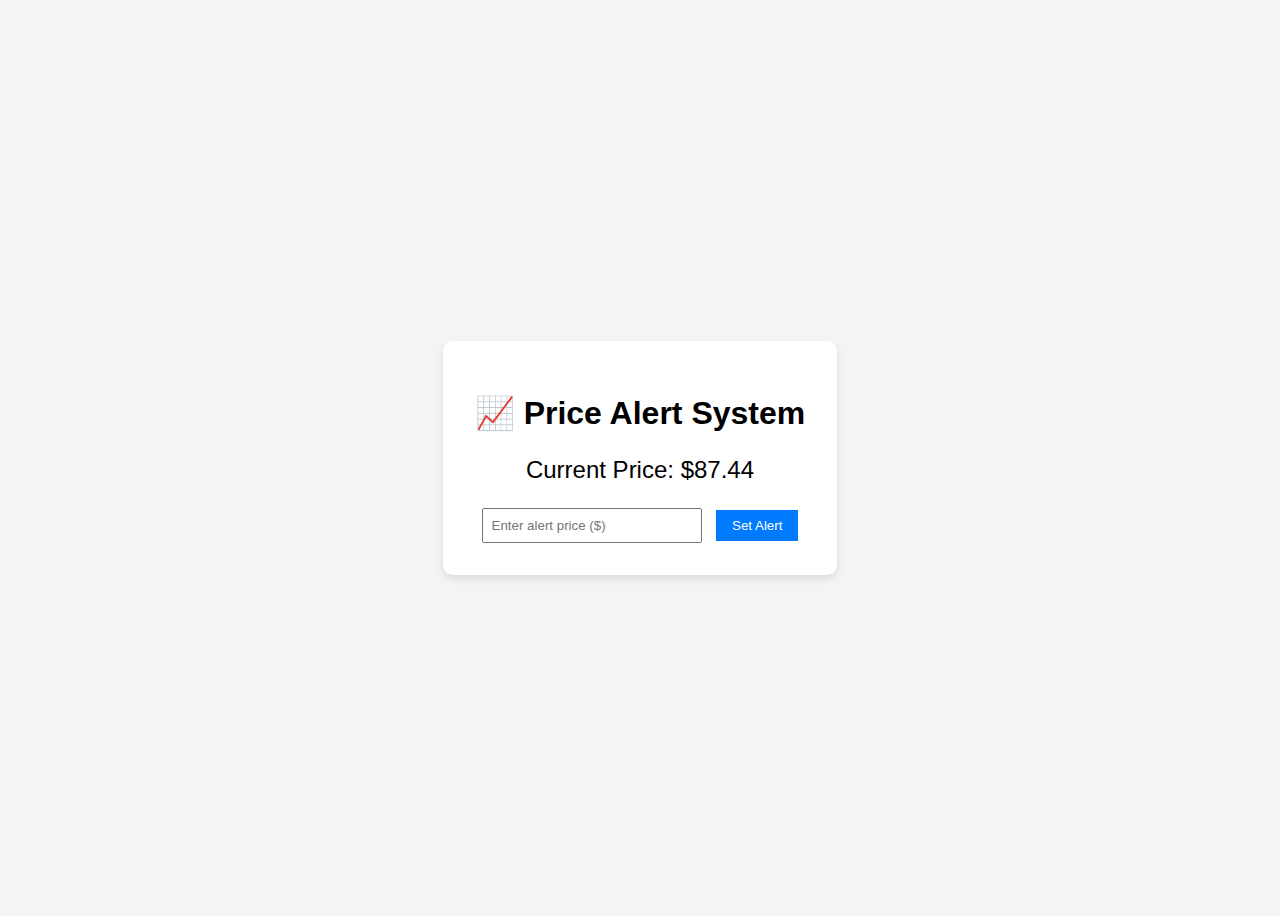
<file: index.html>
<!DOCTYPE html>
<html lang="en">
<head>
  <meta charset="UTF-8" />
  <meta name="viewport" content="width=device-width, initial-scale=1.0"/>
  <title>Price Alert System</title>
  <link rel="stylesheet" href="style.css"/>
</head>
<body>
  <div class="container">
    <h1>📈 Price Alert System</h1>

    <div class="price-box">
      <p>Current Price: <span id="price">$0.00</span></p>
    </div>

    <div class="form-group">
      <input type="number" id="alertPrice" placeholder="Enter alert price ($)" />
      <button onclick="setAlert()">Set Alert</button>
    </div>

    <div id="notification" class="hidden"></div>
  </div>

  <script src="script.js"></script>
</body>
</html>
</file>
<file: style.css>
body {
    font-family: Arial, sans-serif;
    background: #f4f4f4;
    display: flex;
    justify-content: center;
    align-items: center;
    height: 100vh;
  }
  
  .container {
    background: white;
    padding: 2rem;
    border-radius: 10px;
    text-align: center;
    box-shadow: 0 4px 8px rgba(0,0,0,0.1);
  }
  
  .price-box {
    font-size: 1.5rem;
    margin: 1rem 0;
  }
  
  .form-group input {
    padding: 0.5rem;
    width: 200px;
    margin-right: 10px;
  }
  
  button {
    padding: 0.5rem 1rem;
    background: #007bff;
    color: white;
    border: none;
    cursor: pointer;
  }
  
  #notification {
    margin-top: 1rem;
    padding: 1rem;
    background: #28a745;
    color: white;
    border-radius: 5px;
  }
  
  .hidden {
    display: none;
  }
</file>
